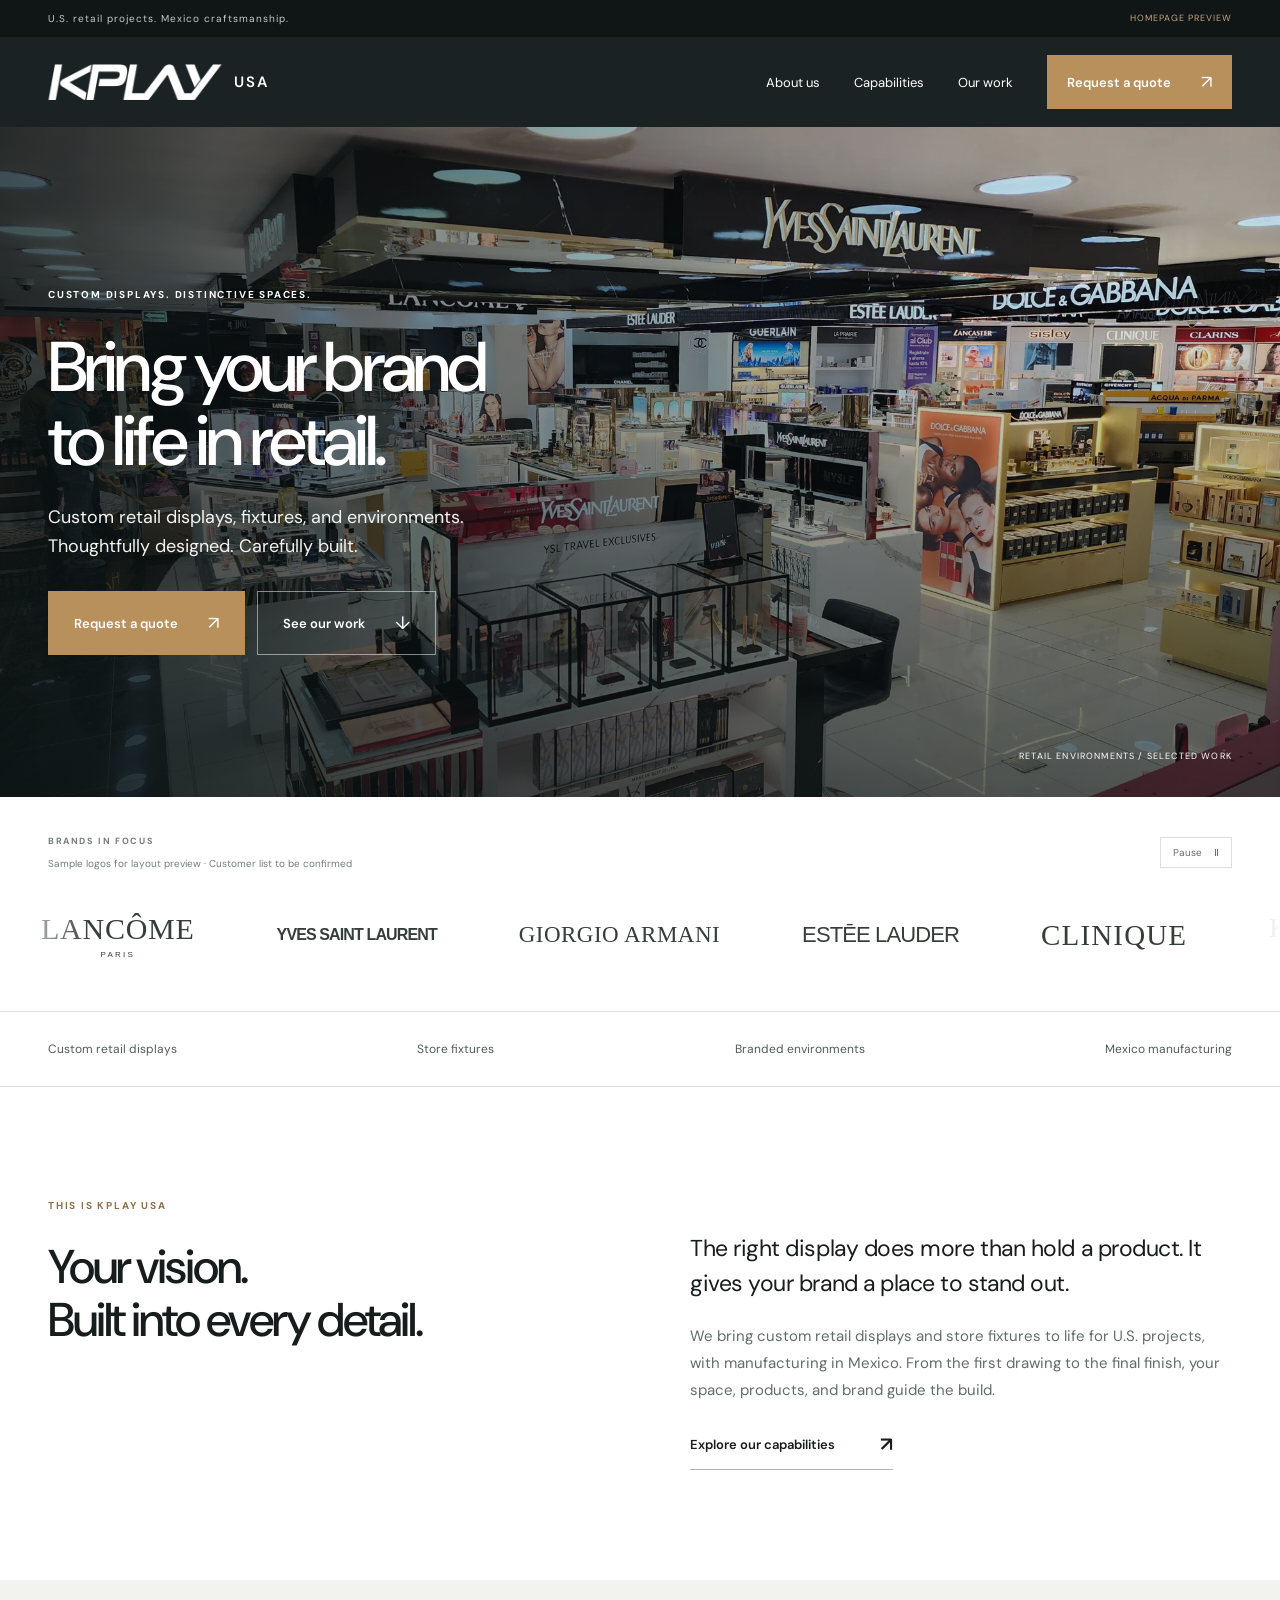
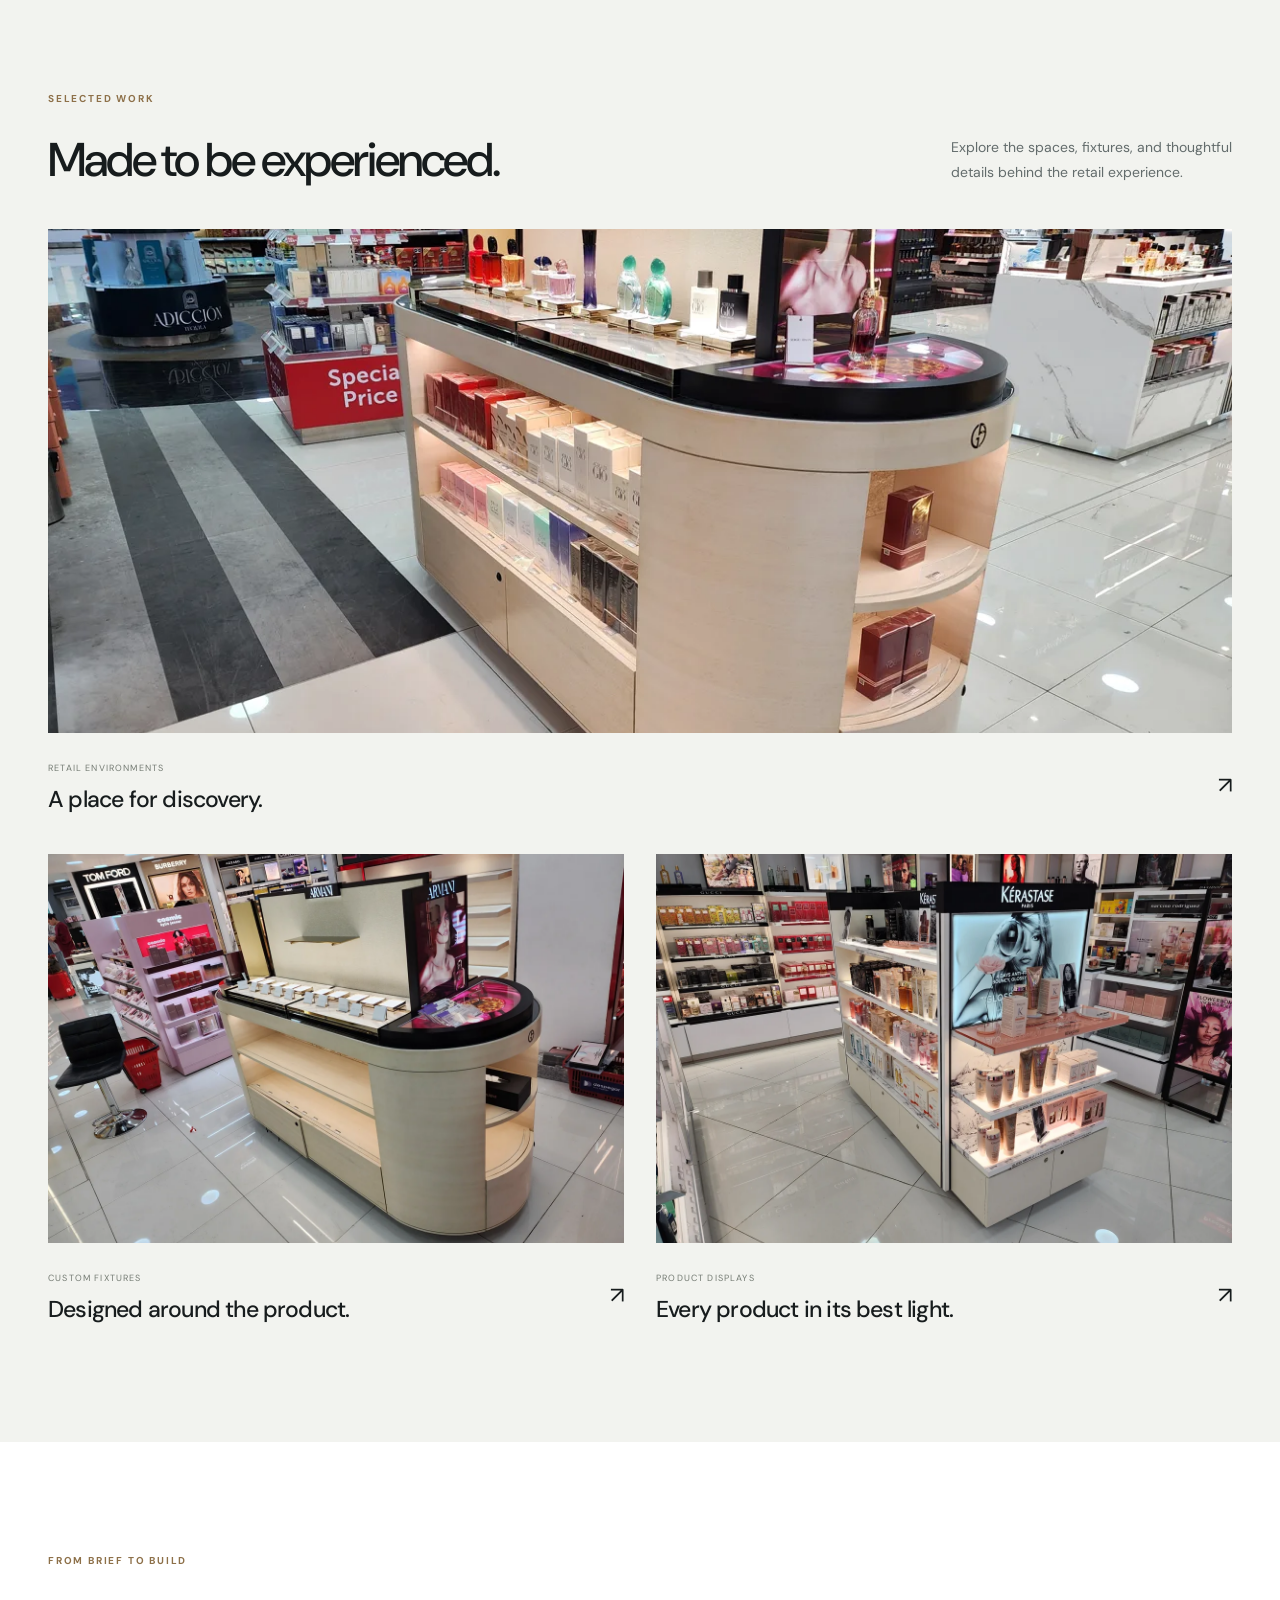
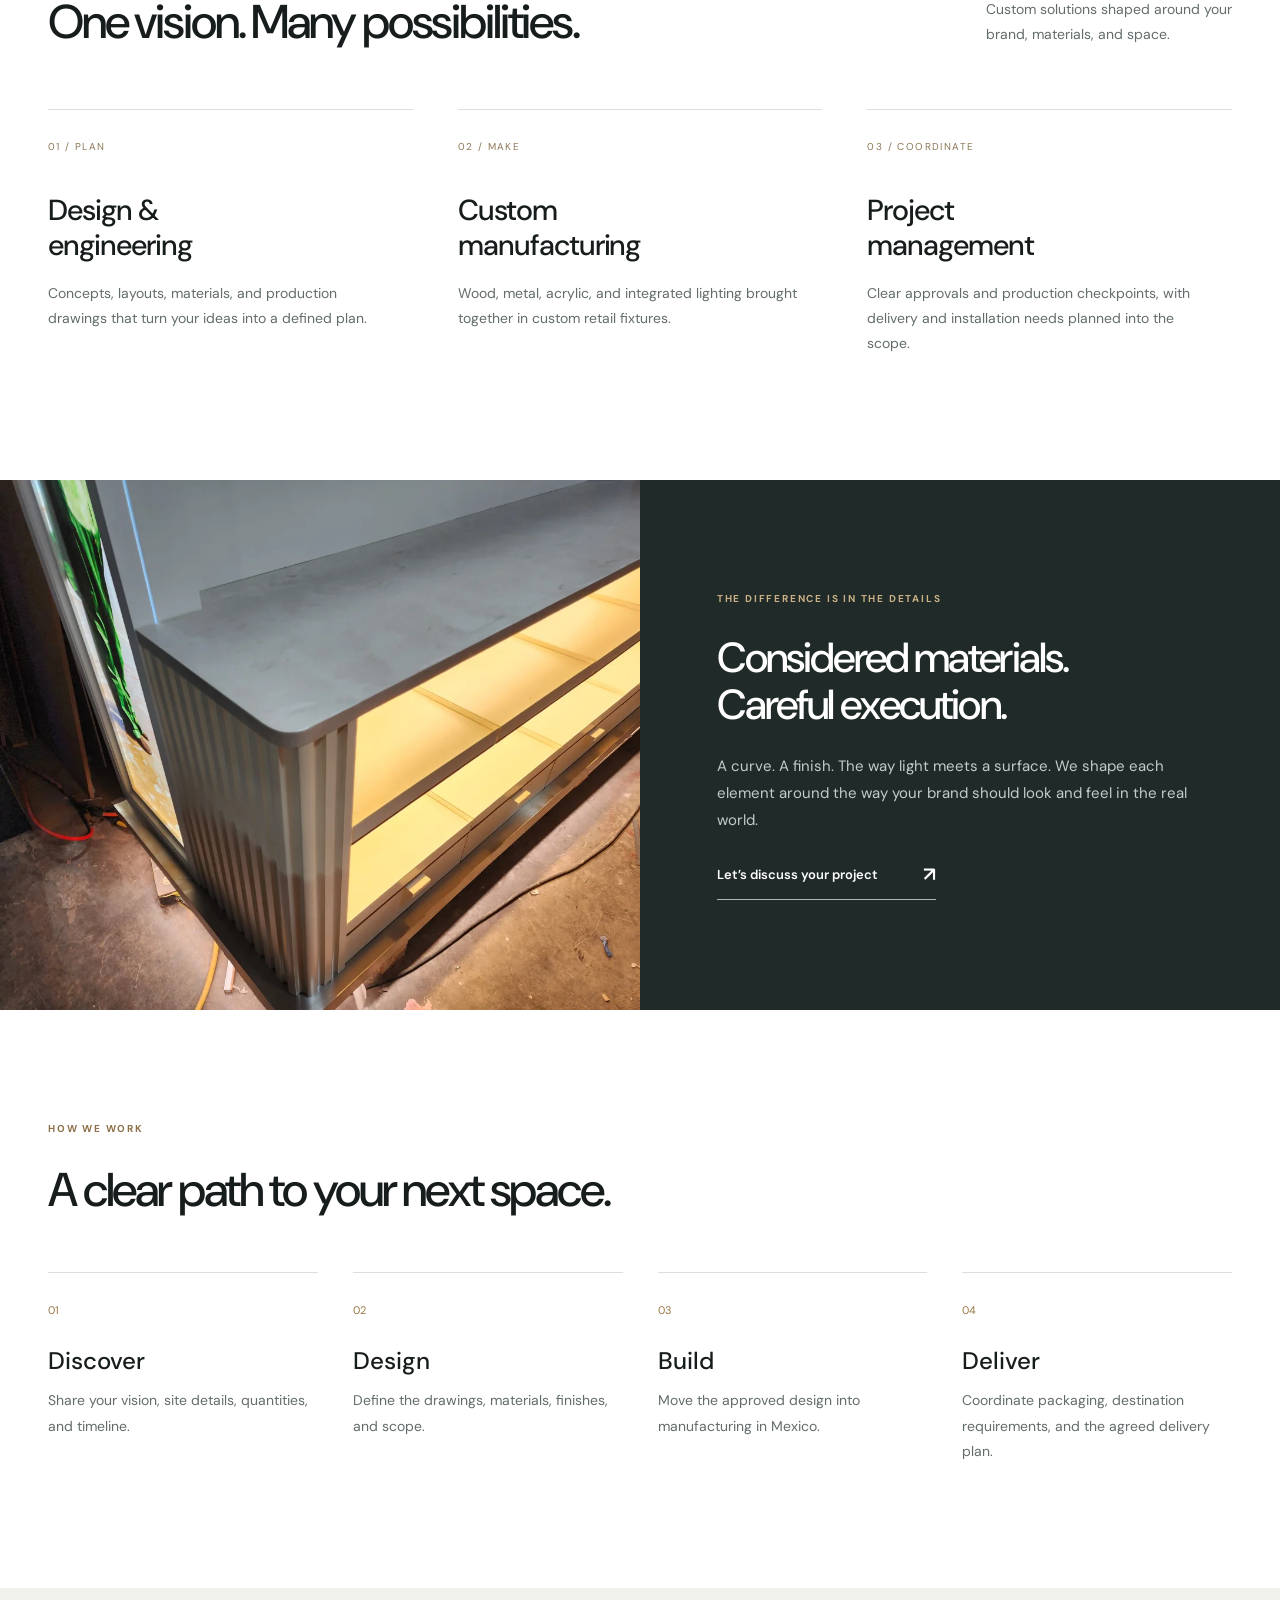
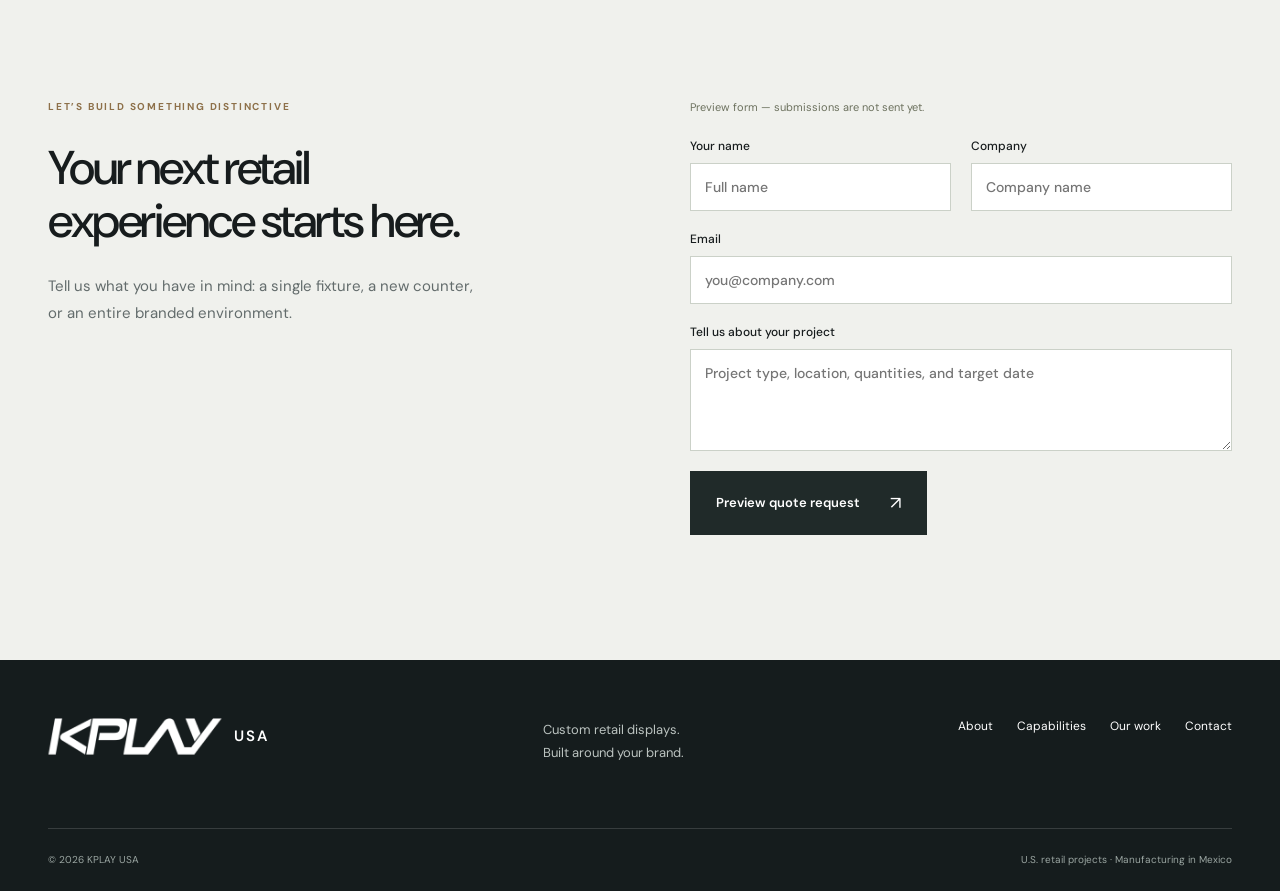
<file: index.html>
<!doctype html><html lang="en"><head><meta charset="utf-8"><meta name="viewport" content="width=device-width,initial-scale=1"><meta name="robots" content="noindex,nofollow"><title>KPLAY USA — Homepage Preview</title><meta name="description" content="Custom retail displays, store fixtures and branded environments. U.S. retail projects, manufacturing in Mexico."><link rel="preconnect" href="https://fonts.googleapis.com"><link rel="preconnect" href="https://fonts.gstatic.com" crossorigin><link href="https://fonts.googleapis.com/css2?family=DM+Sans:wght@400;500;600;700&display=swap" rel="stylesheet"><link rel="stylesheet" href="preview.css?v=20261009-mobile"><style>
.brand-showcase{padding:36px 0 40px;background:#fff;border-bottom:1px solid #dce0da;overflow:hidden}.brand-strip-heading{display:flex;align-items:center;justify-content:space-between;gap:20px;margin-bottom:28px}.brand-strip-heading .eyebrow{margin:0 0 7px;color:#767d77;font-size:9px}.brand-sample-note{font-size:10px;line-height:1.5;color:#777f79;margin:0}.brand-pause{background:transparent;border:1px solid #dce0da;color:#646e67;cursor:pointer;padding:8px 12px;font-size:10px;display:flex;gap:12px;align-items:center}.brand-marquee{overflow:hidden;mask-image:linear-gradient(90deg,transparent,#000 7%,#000 93%,transparent)}.brand-track{display:flex;width:max-content;animation:brand-scroll 50s linear infinite}.brand-group{display:flex;align-items:center;gap:82px;flex-shrink:0;padding:12px 41px;min-width:1920px;justify-content:space-around}.brand-group>span{white-space:nowrap;display:flex;flex-direction:column;align-items:center;justify-content:center;color:#353e39;min-height:48px}.brand-group small{font-family:Arial,sans-serif;font-size:8px;letter-spacing:.28em;margin-top:4px}.brand-hermes{font-family:Georgia,serif;font-size:29px;letter-spacing:.06em}.brand-prada{font-family:Georgia,serif;font-size:32px;font-weight:700;letter-spacing:.08em}.brand-gucci{font-family:Georgia,serif;font-size:31px;letter-spacing:.14em}.brand-lancome{font-family:Georgia,serif;font-size:30px;letter-spacing:.025em}.brand-ysl{font-family:Arial,sans-serif;font-size:16px;font-weight:600;letter-spacing:-.055em}.brand-armani{font-family:Georgia,serif;font-size:23px;letter-spacing:.02em}.brand-estee{font-family:Arial,sans-serif;font-size:22px;font-weight:400;letter-spacing:-.04em}.brand-clinique{font-family:Georgia,serif;font-size:29px;letter-spacing:.04em}.brand-kerastase{font-family:Georgia,serif;font-size:27px;letter-spacing:.04em}.brand-showcase:hover .brand-track,.brand-showcase:focus-within .brand-track,.brand-showcase.is-paused .brand-track{animation-play-state:paused}@keyframes brand-scroll{to{transform:translateX(-50%)}}@media(max-width:720px){.brand-showcase{padding:27px 0 29px}.brand-strip-heading{margin-bottom:20px}.brand-sample-note{font-size:9px;max-width:230px}.brand-group{min-width:1620px;gap:50px;padding-inline:25px}.brand-group>span{transform:scale(.88)}}@media(prefers-reduced-motion:reduce){.brand-track{animation:none;width:100%}.brand-group{min-width:0;width:100%;flex-wrap:wrap;gap:26px;padding:12px 20px}.brand-group[aria-hidden="true"]{display:none}.brand-marquee{mask-image:none}.brand-pause{display:none}}
</style></head><body id="top"><a class="skip" href="#main">Skip to content</a><div class="utility"><div class="wrap"><span>U.S. retail projects. Mexico craftsmanship.</span><span>HOMEPAGE PREVIEW</span></div></div><header><div class="wrap nav"><a class="logo" href="#top" aria-label="KPLAY USA home"><svg class="logo-wordmark" viewBox="330 176 761 161" aria-hidden="true" focusable="false"><image width="1320" height="492" href="[data-uri]"/></svg><span>USA</span></a><button class="menu" aria-label="Open menu" aria-expanded="false" aria-controls="navigation">Menu <span>☰</span></button><nav id="navigation"><a href="#about">About us</a><a href="#capabilities">Capabilities</a><a href="#projects">Our work</a><a class="button small" href="#contact">Request a quote <span>↗</span></a></nav></div></header><main id="main"><section class="hero"><img src="assets/retail-hero.webp" width="2000" height="1500" alt="Finished beauty retail environment with illuminated custom counters and product displays" fetchpriority="high"><div class="hero-shade"></div><div class="wrap hero-content"><p class="eyebrow">CUSTOM DISPLAYS. DISTINCTIVE SPACES.</p><h1>Bring your brand<br>to life in retail.</h1><p class="hero-lede">Custom retail displays, fixtures, and environments.<br class="desktop"> Thoughtfully designed. Carefully built.</p><div class="actions"><a class="button" href="#contact">Request a quote <span>↗</span></a><a class="button outline" href="#projects">See our work <span>↓</span></a></div></div><div class="hero-caption">RETAIL ENVIRONMENTS / SELECTED WORK</div></section><section class="brand-showcase" aria-label="Sample customer logo strip"><div class="wrap brand-strip-heading"><div><p class="eyebrow">BRANDS IN FOCUS</p><p class="brand-sample-note">Sample logos for layout preview · Customer list to be confirmed</p></div><button class="brand-pause" type="button" aria-pressed="false" aria-label="Pause logo animation">Pause <span aria-hidden="true">Ⅱ</span></button></div><div class="brand-marquee"><div class="brand-track"><div class="brand-group"><span class="brand-lancome">LANCÔME<small>PARIS</small></span><span class="brand-ysl">YVES SAINT LAURENT</span><span class="brand-armani">GIORGIO ARMANI</span><span class="brand-estee">ESTĒE LAUDER</span><span class="brand-clinique">CLINIQUE</span><span class="brand-kerastase">KÉRASTASE<small>PARIS</small></span><span class="brand-hermes">HERMÈS<small>PARIS</small></span><span class="brand-prada">PRADA</span><span class="brand-gucci">GUCCI</span></div><div class="brand-group" aria-hidden="true"><span class="brand-lancome">LANCÔME<small>PARIS</small></span><span class="brand-ysl">YVES SAINT LAURENT</span><span class="brand-armani">GIORGIO ARMANI</span><span class="brand-estee">ESTĒE LAUDER</span><span class="brand-clinique">CLINIQUE</span><span class="brand-kerastase">KÉRASTASE<small>PARIS</small></span><span class="brand-hermes">HERMÈS<small>PARIS</small></span><span class="brand-prada">PRADA</span><span class="brand-gucci">GUCCI</span></div></div></div></section><div class="specialties"><div class="wrap"><span>Custom retail displays</span><span>Store fixtures</span><span>Branded environments</span><span>Mexico manufacturing</span></div></div><section class="section intro" id="about"><div class="wrap split"><div><p class="eyebrow">THIS IS KPLAY USA</p><h2>Your vision.<br>Built into every detail.</h2></div><div class="intro-copy"><p class="large">The right display does more than hold a product. It gives your brand a place to stand out.</p><p>We bring custom retail displays and store fixtures to life for U.S. projects, with manufacturing in Mexico. From the first drawing to the final finish, your space, products, and brand guide the build.</p><a class="text-link" href="#capabilities">Explore our capabilities <span>↗</span></a></div></div></section><section class="section projects" id="projects"><div class="wrap"><div class="section-heading"><div><p class="eyebrow">SELECTED WORK</p><h2>Made to be experienced.</h2></div><p>Explore the spaces, fixtures, and thoughtful<br class="desktop"> details behind the retail experience.</p></div><div class="project-grid"><article class="project wide"><a href="assets/beauty-counter.webp" target="_blank" rel="noopener" aria-label="View beauty retail counter photograph"><img src="assets/beauty-counter.webp" width="1200" height="900" loading="lazy" alt="Curved mint and cream beauty counter in a completed department store"><div class="project-title"><div><span>RETAIL ENVIRONMENTS</span><h3>A place for discovery.</h3></div><b>↗</b></div></a></article><article class="project"><a href="assets/display-island.webp" target="_blank" rel="noopener" aria-label="View custom display island photograph"><img src="assets/display-island.webp" width="1200" height="900" loading="lazy" alt="Cream custom display island with a tall marble-look backdrop"><div class="project-title"><div><span>CUSTOM FIXTURES</span><h3>Designed around the product.</h3></div><b>↗</b></div></a></article><article class="project"><a href="assets/product-display.webp" target="_blank" rel="noopener" aria-label="View illuminated product shelving photograph"><img src="assets/product-display.webp" width="1200" height="900" loading="lazy" alt="Illuminated shelving displaying hair care products in a finished retail aisle"><div class="project-title"><div><span>PRODUCT DISPLAYS</span><h3>Every product in its best light.</h3></div><b>↗</b></div></a></article></div></div></section><section class="section capabilities" id="capabilities"><div class="wrap"><div class="section-heading"><div><p class="eyebrow">FROM BRIEF TO BUILD</p><h2>One vision. Many possibilities.</h2></div><p>Custom solutions shaped around your<br class="desktop"> brand, materials, and space.</p></div><div class="cap-grid"><article><span class="number">01 / PLAN</span><h3>Design &amp; <br>engineering</h3><p>Concepts, layouts, materials, and production drawings that turn your ideas into a defined plan.</p></article><article><span class="number">02 / MAKE</span><h3>Custom <br>manufacturing</h3><p>Wood, metal, acrylic, and integrated lighting brought together in custom retail fixtures.</p></article><article><span class="number">03 / COORDINATE</span><h3>Project <br>management</h3><p>Clear approvals and production checkpoints, with delivery and installation needs planned into the scope.</p></article></div></div></section><section class="craft"><div class="craft-image"><img src="assets/craft-detail.webp" width="1200" height="900" alt="Close-up of a curved retail fixture showing ribbed surfaces and integrated lighting" loading="lazy"></div><div class="craft-copy"><p class="eyebrow">THE DIFFERENCE IS IN THE DETAILS</p><h2>Considered materials.<br>Careful execution.</h2><p>A curve. A finish. The way light meets a surface. We shape each element around the way your brand should look and feel in the real world.</p><a class="text-link" href="#contact">Let’s discuss your project <span>↗</span></a></div></section><section class="section process" id="process"><div class="wrap"><p class="eyebrow">HOW WE WORK</p><h2>A clear path to your next space.</h2><div class="steps"><article><span>01</span><h3>Discover</h3><p>Share your vision, site details, quantities, and timeline.</p></article><article><span>02</span><h3>Design</h3><p>Define the drawings, materials, finishes, and scope.</p></article><article><span>03</span><h3>Build</h3><p>Move the approved design into manufacturing in Mexico.</p></article><article><span>04</span><h3>Deliver</h3><p>Coordinate packaging, destination requirements, and the agreed delivery plan.</p></article></div></div></section><section class="section contact" id="contact"><div class="wrap split"><div><p class="eyebrow">LET’S BUILD SOMETHING DISTINCTIVE</p><h2>Your next retail<br>experience starts here.</h2><p>Tell us what you have in mind: a single fixture, a new counter, or an entire branded environment.</p></div><form id="quote-form"><p class="preview-note">Preview form — submissions are not sent yet.</p><div class="form-row"><label>Your name<input name="name" autocomplete="name" required placeholder="Full name"></label><label>Company<input name="company" autocomplete="organization" placeholder="Company name"></label></div><label>Email<input type="email" name="email" autocomplete="email" required placeholder="you@company.com"></label><label>Tell us about your project<textarea name="message" rows="4" required placeholder="Project type, location, quantities, and target date"></textarea></label><button class="button" type="submit">Preview quote request <span>↗</span></button><p id="form-status" role="status"></p></form></div></section></main><footer><div class="wrap footer-top"><a class="logo" href="#top" aria-label="KPLAY USA home"><svg class="logo-wordmark" viewBox="330 176 761 161" aria-hidden="true" focusable="false"><image width="1320" height="492" href="[data-uri]"/></svg><span>USA</span></a><p>Custom retail displays.<br>Built around your brand.</p><nav aria-label="Footer"><a href="#about">About</a><a href="#capabilities">Capabilities</a><a href="#projects">Our work</a><a href="#contact">Contact</a></nav></div><div class="wrap footer-bottom"><span>© <span id="year">2026</span> KPLAY USA</span><span>U.S. retail projects · Manufacturing in Mexico</span></div></footer><script src="preview.js"></script><script>document.querySelector('.brand-pause').addEventListener('click',function(){const paused=document.querySelector('.brand-showcase').classList.toggle('is-paused');this.setAttribute('aria-pressed',String(paused));this.setAttribute('aria-label',paused?'Resume logo animation':'Pause logo animation');this.innerHTML=paused?'Play <span aria-hidden="true">▶</span>':'Pause <span aria-hidden="true">Ⅱ</span>'});</script></body></html>
</file>
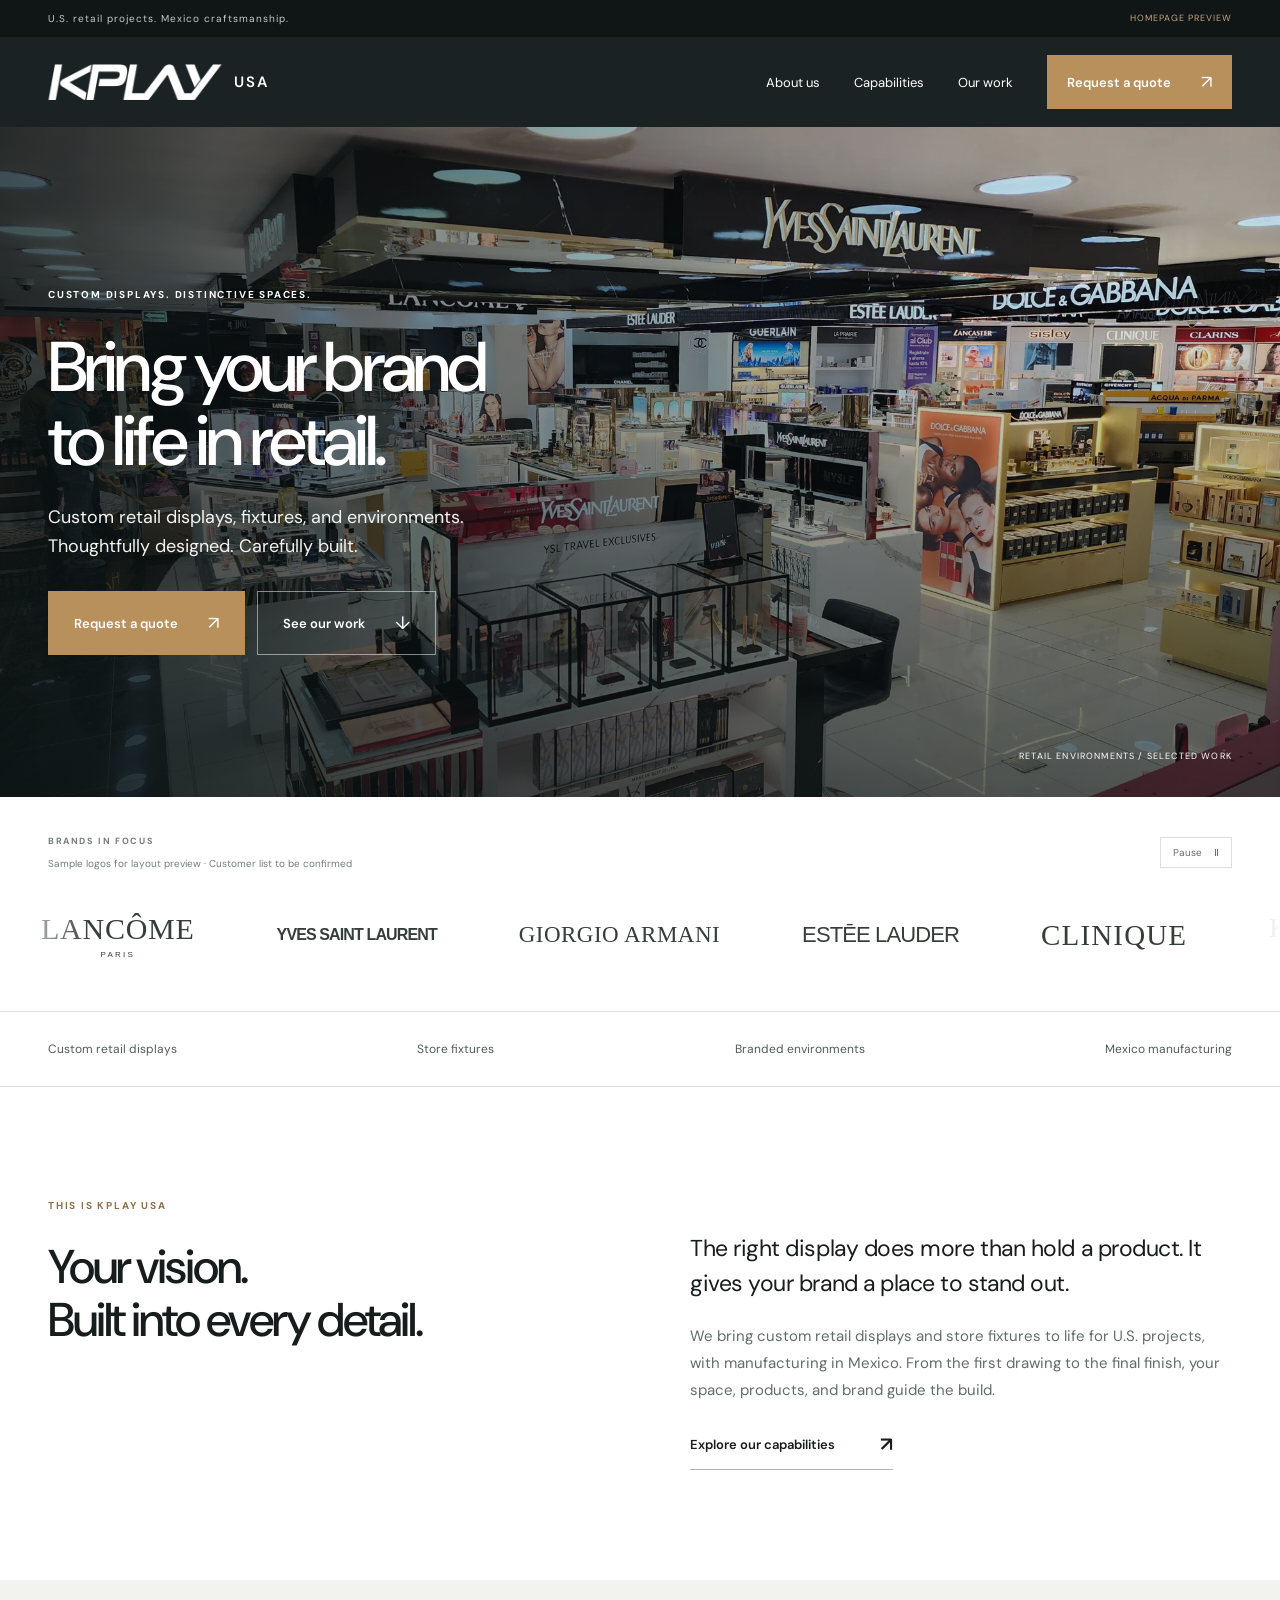
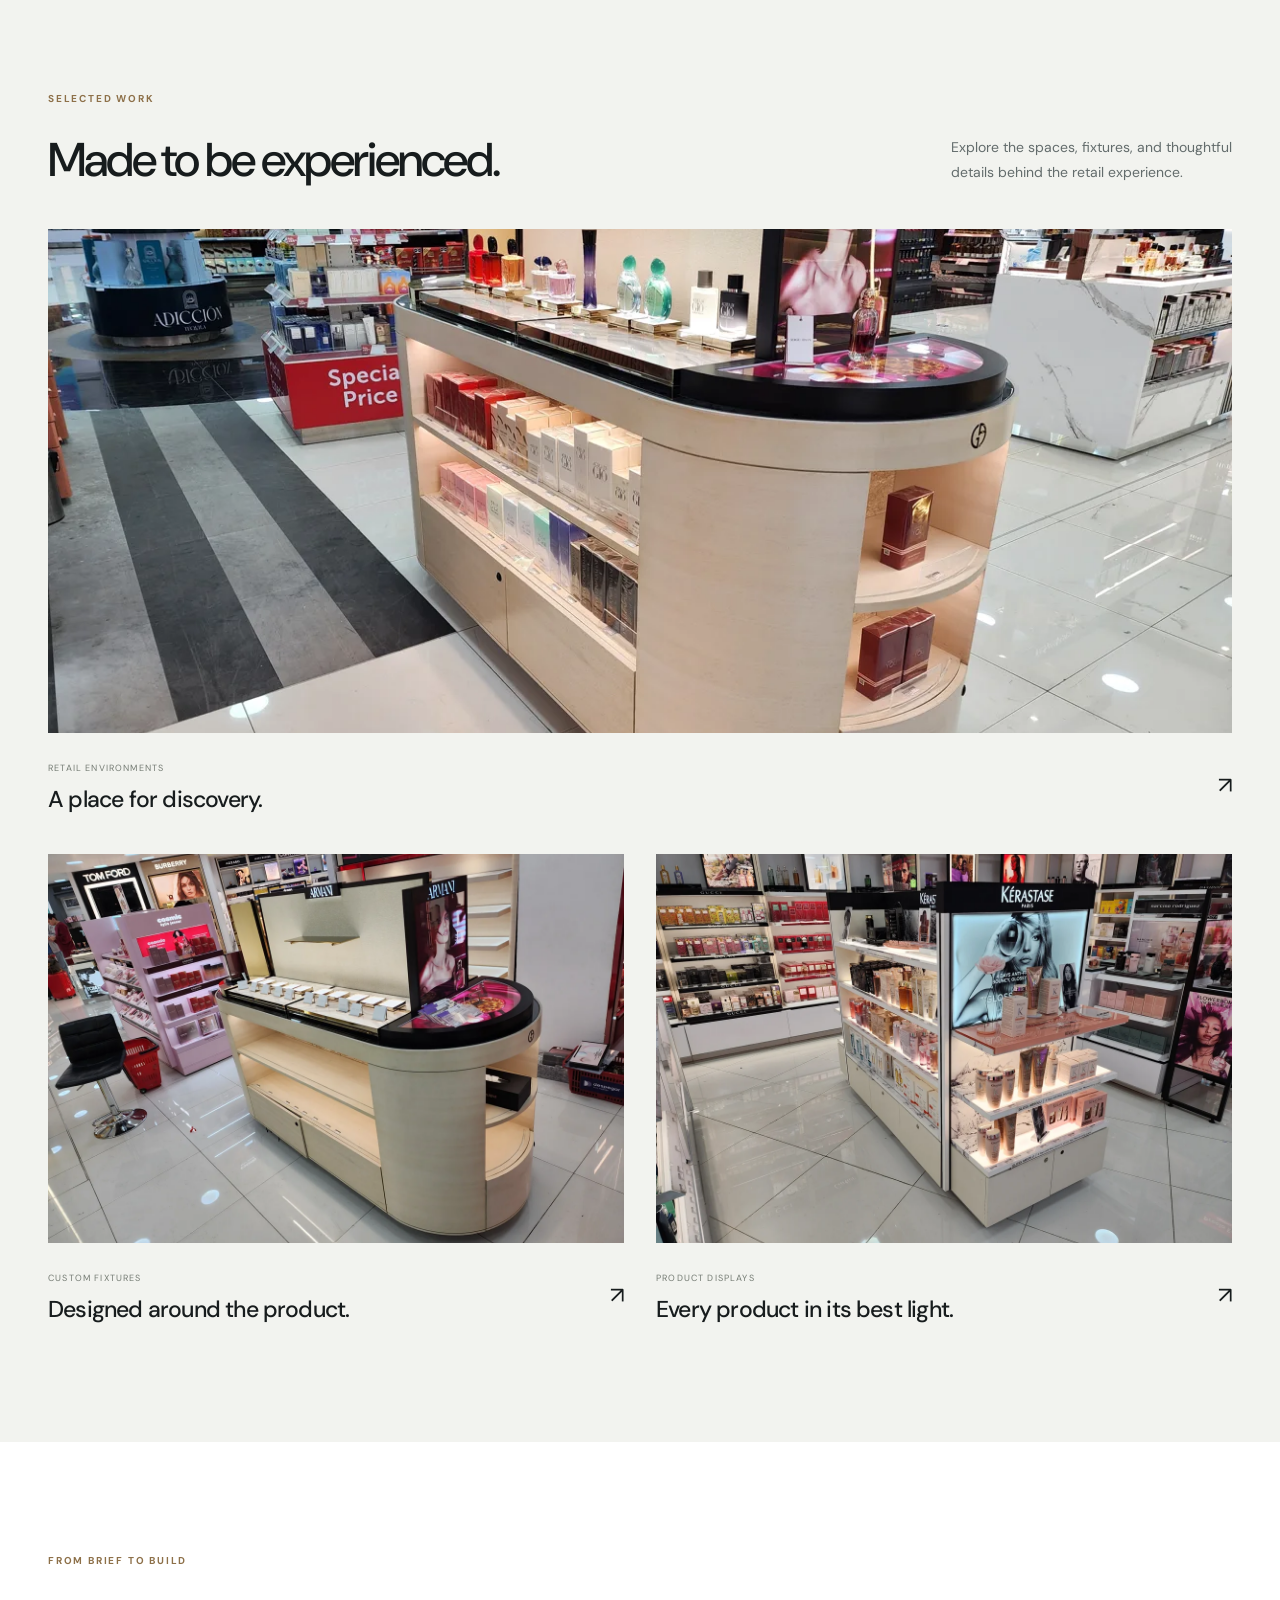
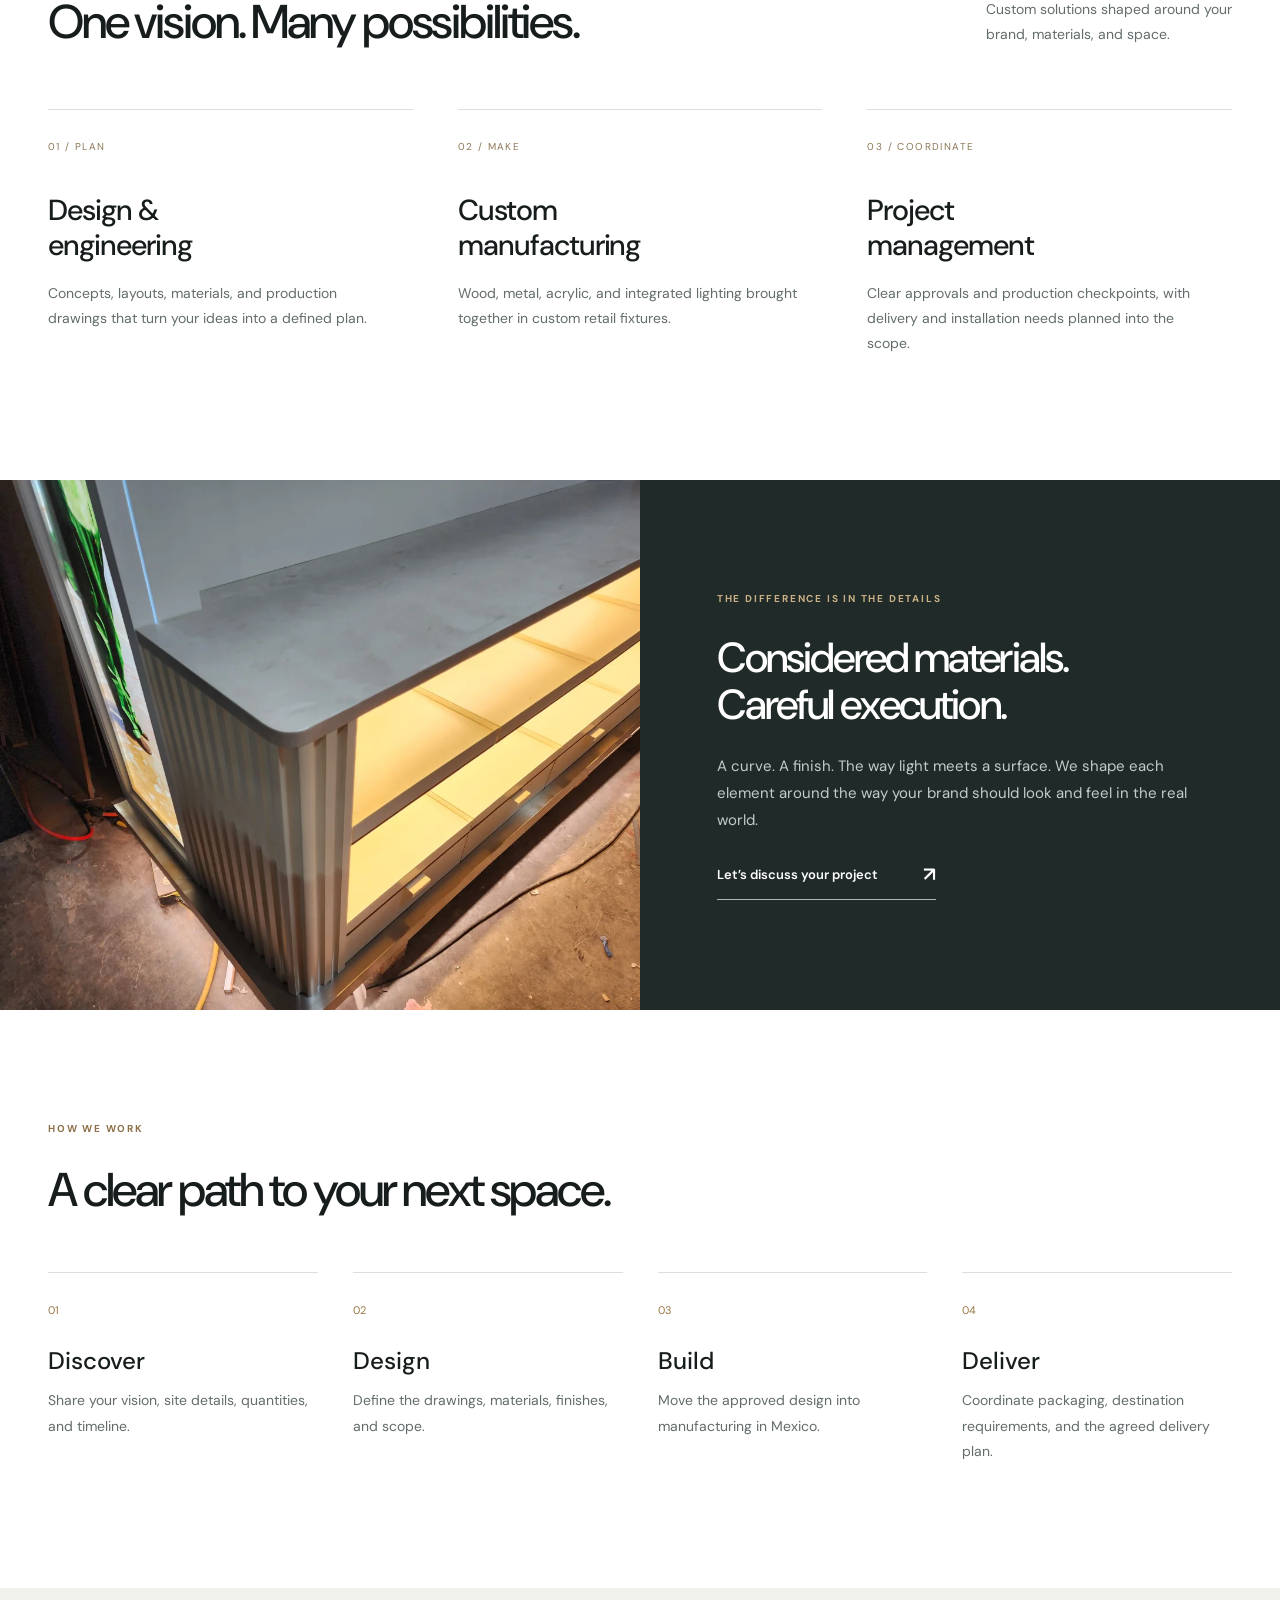
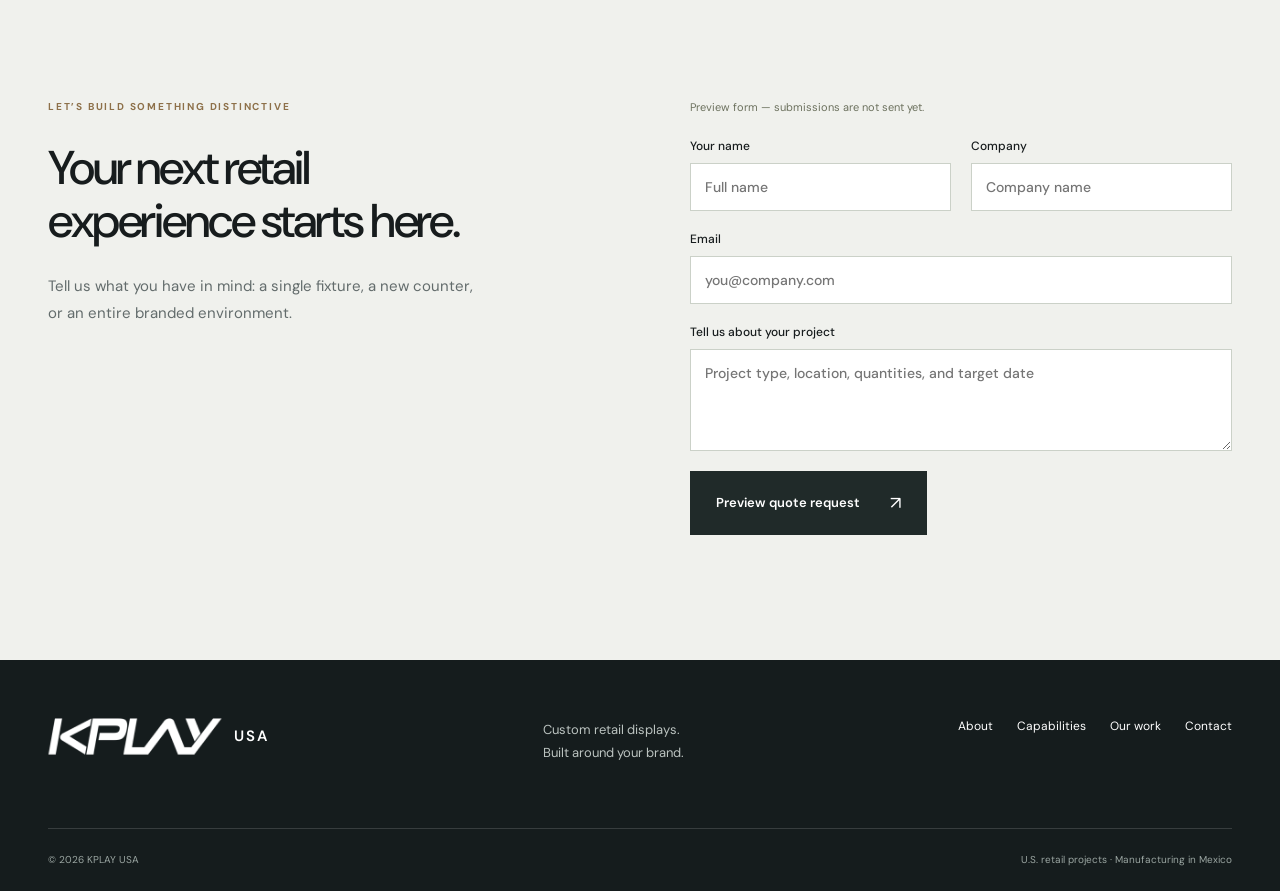
<file: preview.html>
<!doctype html><html lang="en"><head><meta charset="utf-8"><meta name="robots" content="noindex,nofollow"><meta http-equiv="refresh" content="0;url=./"><title>KPLAY USA Preview</title><script>location.replace("./"+location.search+location.hash)</script></head><body><a href="./">Open the current KPLAY USA preview</a></body></html>
</file>
<file: preview.css>
:root{--ink:#171c1d;--muted:#636c6c;--paper:#f2f3ef;--gold:#b7905c;--line:#dce0da}*{box-sizing:border-box}html{scroll-behavior:smooth;scroll-padding-top:32px}body{margin:0;background:#fff;color:var(--ink);font-family:'DM Sans',Arial,sans-serif;-webkit-font-smoothing:antialiased}a{color:inherit;text-decoration:none}img{display:block;width:100%;object-fit:cover}button,input,textarea{font:inherit}button,a,input,textarea{-webkit-tap-highlight-color:transparent}a:focus-visible,button:focus-visible{outline:3px solid #b7905c;outline-offset:5px}.wrap{width:min(1280px,calc(100% - 96px));margin:auto}.utility{background:#101516;color:#c5cbca;font-size:10px;letter-spacing:.1em}.utility .wrap{display:flex;justify-content:space-between;padding:12px 0}.utility span:last-child{color:#c3a87f;font-size:9px}header{background:#1b2223;color:white}.nav{height:90px;display:flex;align-items:center;justify-content:space-between}.logo{display:flex;align-items:center;gap:12px;flex-shrink:0}.logo-wordmark{width:174px;height:auto;aspect-ratio:761/161}.logo span{font-size:15px;letter-spacing:.12em;font-weight:600;color:#fff}nav{display:flex;align-items:center;gap:34px;font-size:13px}.button{display:inline-flex;align-items:center;justify-content:space-between;gap:30px;padding:19px 25px;background:var(--gold);color:#fff;font-size:13px;font-weight:600;border:1px solid var(--gold);cursor:pointer;transition:background .2s}.button:hover{background:#967340}.button span{font-size:18px;font-weight:400}.button.small{padding:14px 19px}.menu{display:none}.hero{position:relative;min-height:670px;color:white;display:flex;align-items:flex-end;background:#222}.hero>img{position:absolute;inset:0;height:100%;object-position:center 49%}.hero-shade{position:absolute;inset:0;background:linear-gradient(90deg,rgba(11,19,20,.73),rgba(11,19,20,.1) 80%),linear-gradient(0deg,rgba(11,19,20,.6),transparent 75%)}.hero-content{position:relative;padding-top:95px;padding-bottom:78px}.eyebrow{font-size:10px;font-weight:700;letter-spacing:.18em;margin:0 0 26px;text-transform:uppercase;color:#8d7049}.hero .eyebrow{color:#fff}h1,h2,h3,p{margin-top:0}h1{font-size:clamp(48px,5.5vw,80px);font-weight:500;line-height:1.06;letter-spacing:-.055em;margin-bottom:24px}.hero-lede{font-size:18px;line-height:1.6;color:#f4f4f0;margin-bottom:31px}.actions{display:flex;gap:12px}.outline{background:transparent;border-color:#ffffff80}.outline:hover{background:#fff;color:#222}.hero-caption{position:absolute;right:48px;bottom:35px;font-size:9px;letter-spacing:.13em;color:#fff}.specialties{border-bottom:1px solid var(--line)}.specialties .wrap{display:flex;justify-content:space-between;gap:20px;padding:29px 0;font-size:12px;color:#525b59}.section{padding:110px 0}.split{display:grid;grid-template-columns:1fr 1fr;gap:100px}h2{font-size:clamp(34px,3.7vw,52px);line-height:1.12;letter-spacing:-.045em;font-weight:500;margin-bottom:25px}p{font-size:15px;line-height:1.8;color:var(--muted)}.large{font-size:23px;line-height:1.5;color:var(--ink);letter-spacing:-.02em}.intro-copy{padding-top:34px}.text-link{display:inline-flex;gap:45px;align-items:center;font-size:13px;font-weight:600;border-bottom:1px solid #adb5af;padding:12px 0}.text-link span{font-size:20px}.projects{background:var(--paper)}.section-heading{display:flex;align-items:flex-end;justify-content:space-between;gap:45px;margin-bottom:42px}.section-heading h2{margin-bottom:0}.section-heading>p{font-size:14px;margin-bottom:2px}.project-grid{display:grid;grid-template-columns:1fr 1fr;gap:32px}.project.wide{grid-column:1/-1}.project img{height:auto;aspect-ratio:1.48;transition:filter .3s}.project.wide img{aspect-ratio:2.35;object-position:center 53%}.project a:hover img{filter:brightness(.92)}.project-title{display:flex;justify-content:space-between;align-items:center;padding:22px 0 8px}.project-title span{font-size:9px;letter-spacing:.13em;color:#747b73}.project-title h3{font-size:23px;letter-spacing:-.035em;font-weight:500;margin:8px 0 0}.project-title b{font-weight:400;font-size:23px}.cap-grid{display:grid;grid-template-columns:repeat(3,1fr);gap:45px;margin-top:60px}.cap-grid article{border-top:1px solid var(--line);padding-top:24px}.number{color:#8c7756;font-size:10px;letter-spacing:.14em}.cap-grid h3{font-size:29px;font-weight:500;line-height:1.2;letter-spacing:-.035em;margin:38px 0 18px}.cap-grid p{max-width:340px;font-size:14px}.craft{display:grid;grid-template-columns:1fr 1fr;background:#202a29;color:#fff}.craft-image img{height:100%;min-height:530px}.craft-copy{align-self:center;padding:80px clamp(40px,6vw,100px)}.craft-copy .eyebrow{color:#c9b085}.craft-copy h2{font-size:42px}.craft-copy p:not(.eyebrow){color:#c2ccca}.craft-copy .text-link{color:#fff}.steps{display:grid;grid-template-columns:repeat(4,1fr);gap:35px;margin-top:55px}.steps article{border-top:1px solid var(--line);padding-top:25px}.steps span{font-size:11px;color:#987744}.steps h3{font-size:24px;font-weight:500;margin:26px 0 12px}.steps p{font-size:14px}.contact{background:#f0f1ed}.contact .split{gap:100px}.contact h2{margin-bottom:25px}.contact p{max-width:430px}label{display:block;font-size:12px;font-weight:500;margin-bottom:20px}.form-row{display:grid;grid-template-columns:1fr 1fr;gap:20px}input,textarea{display:block;width:100%;border:1px solid #cbd1c8;background:#fff;padding:14px;margin-top:9px;border-radius:0;font-size:14px;color:#222}textarea{resize:vertical}input:focus,textarea:focus{outline:2px solid var(--gold);outline-offset:2px}.preview-note{font-size:11px;margin-bottom:20px;color:#6c715e}.contact .button{background:#202a29;border-color:#202a29}#form-status{font-size:12px;margin-top:15px}footer{background:#151c1d;color:#fff;padding:58px 0 25px}.footer-top{display:flex;align-items:flex-start;justify-content:space-between;gap:50px;padding-bottom:50px}.footer-top p{font-size:13px;color:#bbc3c0}.footer-top nav{gap:24px;font-size:12px}.footer-bottom{border-top:1px solid #ffffff25;padding-top:24px;display:flex;justify-content:space-between;font-size:10px;color:#9ba6a2}.skip{position:absolute;top:-100px;background:#fff;padding:20px;z-index:10}.skip:focus{top:0}@media(min-width:1600px){.hero{min-height:740px}}@media(max-width:1000px){.wrap{width:calc(100% - 48px)}nav{gap:20px}.split{gap:45px}.logo-wordmark{width:135px}.logo span{font-size:12px}.hero{min-height:620px}.craft-copy{padding:50px 30px}.craft-copy h2{font-size:34px}.contact .split{gap:45px}.footer-top{flex-wrap:wrap}.hero-caption{right:24px}.cap-grid{gap:25px}}@media(max-width:720px){.wrap{width:calc(100% - 40px)}.utility{font-size:8px}.utility span:last-child{font-size:7px}.nav{height:76px}.logo-wordmark{width:140px}.menu{display:flex;gap:14px;align-items:center;color:white;background:none;border:1px solid #ffffff40;padding:9px 12px;font-size:12px}header{position:relative;z-index:4}.nav nav{display:none;position:absolute;top:76px;left:0;right:0;background:#1b2223;padding:22px;align-items:stretch;flex-direction:column;gap:24px;border-top:1px solid #ffffff20}.nav nav.open{display:flex}.hero{min-height:620px}.hero>img{object-position:57% center}.hero-shade{background:linear-gradient(0deg,rgba(11,19,20,.88),rgba(11,19,20,.17))}.hero-content{padding:100px 0 75px}.hero h1{font-size:50px}.hero .eyebrow{font-size:8px;letter-spacing:.12em}.hero-lede{font-size:16px}.hero-caption{left:20px;bottom:22px;font-size:7px}.actions{gap:10px}.button{font-size:12px;padding:16px;gap:20px}.specialties .wrap{display:grid;grid-template-columns:1fr 1fr;font-size:10px;gap:18px;padding:24px 0}.section{padding:70px 0}.split{grid-template-columns:1fr;gap:10px}.intro-copy{padding-top:5px}.large{font-size:21px}h2{font-size:38px}.section-heading{display:block;margin-bottom:30px}.section-heading>p{margin-top:20px}.desktop{display:none}.project-grid{grid-template-columns:1fr;gap:25px}.project.wide{grid-column:auto}.project.wide img,.project img{aspect-ratio:1.25}.project-title h3{font-size:21px}.cap-grid{grid-template-columns:1fr;gap:25px;margin-top:35px}.cap-grid h3{margin-top:20px;font-size:26px}.cap-grid h3 br{display:none}.cap-grid p{max-width:none}.craft{grid-template-columns:1fr}.craft-image img{min-height:0;aspect-ratio:1.2}.craft-copy{padding:50px 20px}.craft-copy h2{font-size:36px}.steps{grid-template-columns:1fr 1fr;gap:28px 22px;margin-top:35px}.steps h3{font-size:23px;margin-top:20px}.steps p{font-size:13px}.contact .split{gap:25px}.form-row{grid-template-columns:1fr;gap:0}.footer-top{flex-direction:column;gap:25px;padding-bottom:30px}.footer-top p{margin:0}.footer-top nav{flex-wrap:wrap}.footer-bottom{flex-direction:column;gap:12px}}@media(prefers-reduced-motion:reduce){html{scroll-behavior:auto}*{transition:none!important}}
</file>
